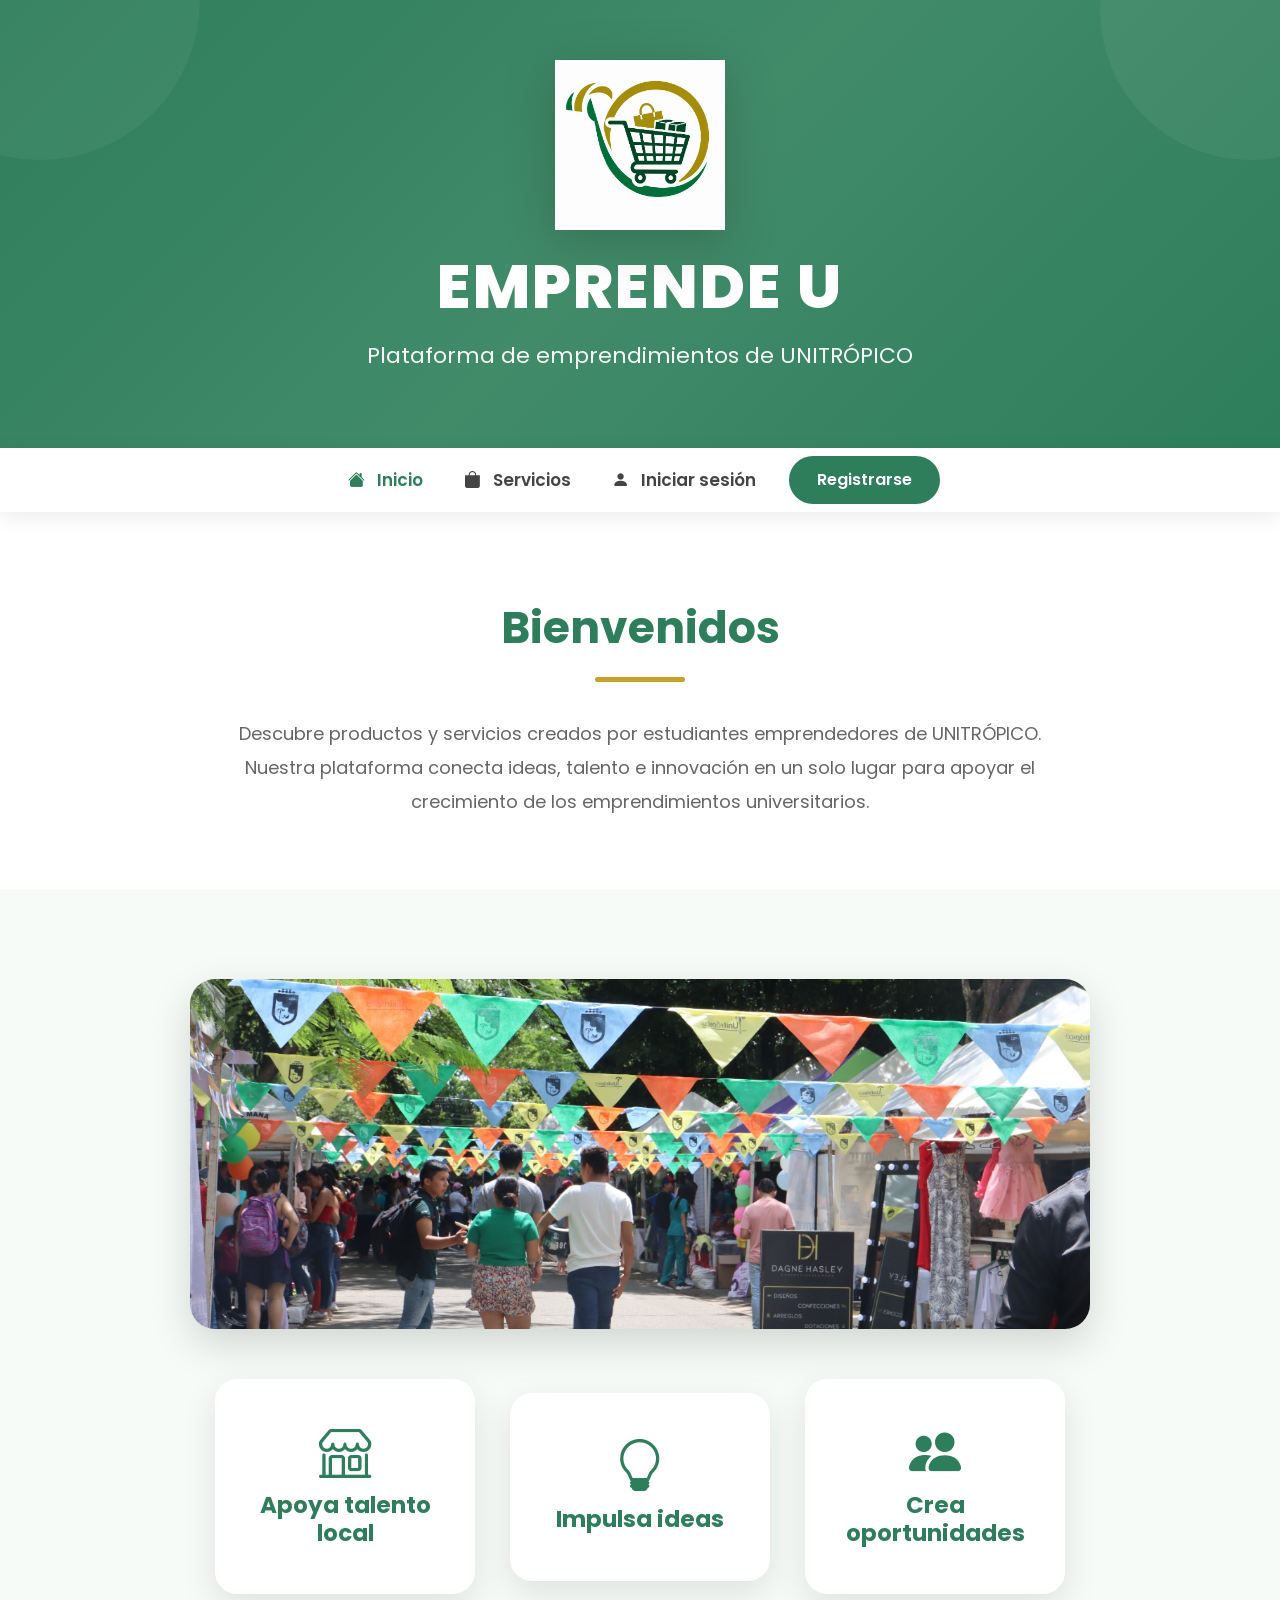
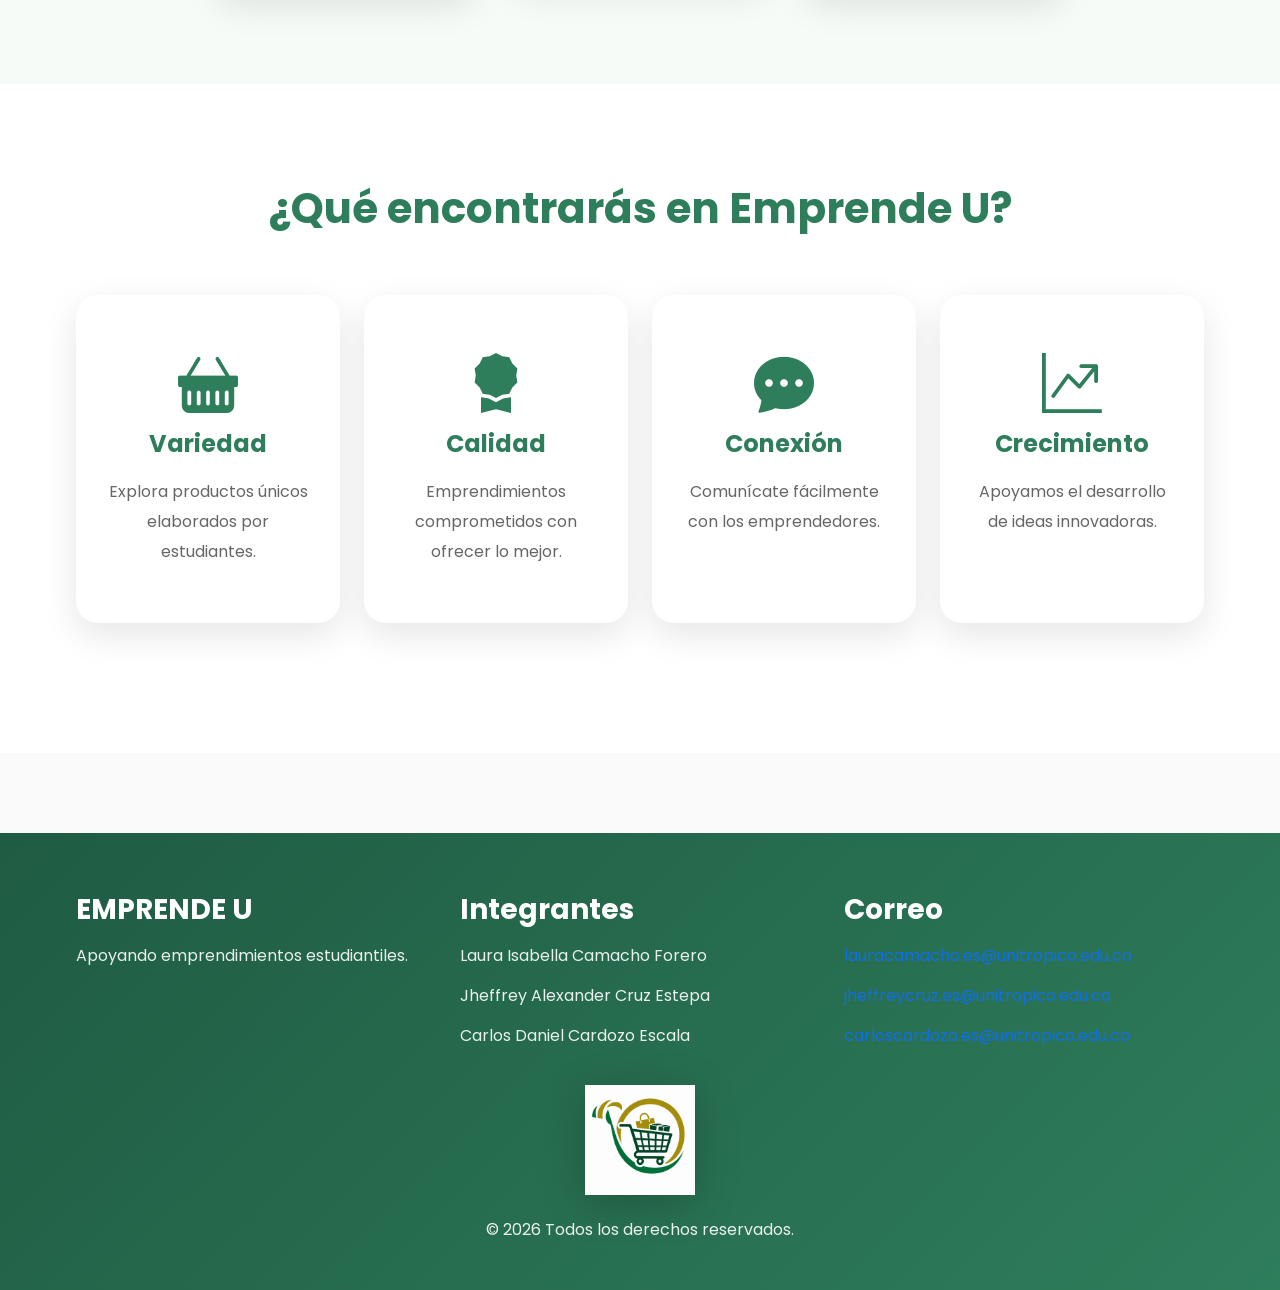
<file: index.html>
<!DOCTYPE html>
<html lang="es">

<head>
    <meta charset="UTF-8">
    <meta name="viewport" content="width=device-width, initial-scale=1.0">
    <title>Emprende U</title>
    <link rel="shortcut icon" href="../Multimedia/img/icono.png" type="image/x-icon">

    <link href="https://cdn.jsdelivr.net/npm/bootstrap@5.3.7/dist/css/bootstrap.min.css" rel="stylesheet">

    <link rel="stylesheet"
        href="https://cdn.jsdelivr.net/npm/bootstrap-icons@1.11.3/font/bootstrap-icons.min.css">

    <link
        href="https://fonts.googleapis.com/css2?family=Poppins:wght@300;400;500;600;700&display=swap"
        rel="stylesheet">

    <link rel="stylesheet" href="style/index.css">

</head>

<body>

<header class="hero">
    <div class="container hero-contenido">

        <img src="multimedia/img/logo.png" class="logo" alt="Logo">

        <h1>EMPRENDE U</h1>

        <p>
            Plataforma de emprendimientos de UNITRÓPICO
        </p>

    </div>
</header>

<nav class="navbar navbar-expand-lg menu">
    <div class="container">
        <button class="navbar-toggler"
            data-bs-toggle="collapse"
            data-bs-target="#menu">
            <span class="navbar-toggler-icon"></span>
        </button>
        <div class="collapse navbar-collapse justify-content-center"
            id="menu">
            <ul class="navbar-nav">
                <li class="nav-item">
                    <a href="#" class="nav-link active">
                        <i class="bi bi-house-fill"></i>
                        Inicio
                    </a>
                </li>
                <li class="nav-item">
                    <a href="templates/services.html"
                        class="nav-link">
                        <i class="bi bi-bag-fill"></i>
                        Servicios
                    </a>
                </li>
                <li class="nav-item">
                    <a href="templates/login.html"
                        class="nav-link">
                        <i class="bi bi-person-fill"></i>
                        Iniciar sesión
                    </a>
                </li>
                <li class="nav-item">
                    <a href="templates/registro.html"
                        class="btn btn-success">
                        Registrarse
                    </a>
                 </li>
            </ul>
        </div>
    </div>
</nav>

<section class="bienvenido">
    <div class="container">
        <h2>Bienvenidos</h2>
        <div class="linea"></div>
        <p>
            Descubre productos y servicios creados por estudiantes emprendedores de UNITRÓPICO.
            Nuestra plataforma conecta ideas, talento e innovación en un solo lugar para apoyar el crecimiento de los emprendimientos universitarios.
        </p>
    </div>
</section>

<section class="banner">
    <div class="container">
        <div class="banner-img">
            <img src="multimedia/img/bienvenidos.jpg" alt="Emprendimientos UNITRÓPICO">
        </div>
        <div class="banner-info">
            <div>
                <i class="bi bi-shop"></i>
                <h5>Apoya talento local</h5>
            </div>
            <div>
                <i class="bi bi-lightbulb"></i>
                <h5>Impulsa ideas</h5>
            </div>
            <div>
                <i class="bi bi-people-fill"></i>
                <h5>Crea oportunidades</h5>
            </div>
        </div>
    </div>
</section>

<section class="informacion">
    <div class="container">
        <h2>
            ¿Qué encontrarás en Emprende U?
        </h2>
        <div class="row">
            <div class="col-lg-3">
                <div class="card-info">
                    <i class="bi bi-basket-fill"></i>
                    <h4>Variedad</h4>
                    <p>
                        Explora productos únicos elaborados por estudiantes.
                    </p>
                </div>
            </div>
            <div class="col-lg-3">
                <div class="card-info">
                    <i class="bi bi-award-fill"></i>
                    <h4>Calidad</h4>
                    <p>
                        Emprendimientos comprometidos con ofrecer lo mejor.
                    </p>
                </div>
            </div>
            <div class="col-lg-3">
                <div class="card-info">
                    <i class="bi bi-chat-dots-fill"></i>
                    <h4>Conexión</h4>
                    <p>
                        Comunícate fácilmente con los emprendedores.
                    </p>
                </div>
            </div>
            <div class="col-lg-3">
                <div class="card-info">
                    <i class="bi bi-graph-up-arrow"></i>
                    <h4>Crecimiento</h4>
                    <p>
                        Apoyamos el desarrollo de ideas innovadoras.
                    </p>
                </div>
            </div>
        </div>
    </div>
</section>

<footer>
    <div class="container">
        <div class="row">
            <div class="col-md-4">
                <h4>
                    EMPRENDE U
                </h4>
                <p>
                    Apoyando emprendimientos estudiantiles.
                </p>
            </div>
            <div class="col-md-4">
                <h4>
                    Integrantes
                </h4>
                <p>Laura Isabella Camacho Forero</p>
                <p>Jheffrey Alexander Cruz Estepa</p>
                <p>Carlos Daniel Cardozo Escala</p>
            </div>

            <div class="col-md-4">
                <h4>
                    Correo
                </h4>
                <p>
                    <a href="mailto:lauracamacho.es@unitropico.edu.co">
                        lauracamacho.es@unitropico.edu.co
                    </a>
                </p>
                <p>
                    <a href="mailto:jheffreycruz.es@unitropico.edu.co">
                        jheffreycruz.es@unitropico.edu.co
                    </a>
                </p>
                <p>
                    <a href="mailto:carloscardozo.es@unitropico.edu.co">
                        carloscardozo.es@unitropico.edu.co
                    </a>
                </p>
            </div>
        </div>
    </div>
    <div class="container text-center">
        <br>
        <img src="multimedia/img/logo.png"
                    width="100">
        <p>
            © 2026 Todos los derechos reservados.
        </p>
    </div>
</footer>
<script src="https://cdn.jsdelivr.net/npm/bootstrap@5.3.7/dist/js/bootstrap.bundle.min.js"></script>
</body>
</html>
</file>
<file: style/index.css>
@import url('https://fonts.googleapis.com/css2?family=Poppins:wght@300;400;500;600;700;800&display=swap');

:root{

    --verde:#2E7D5B;
    --verdeOscuro:#1F5C43;
    --verdeClaro:#5FA584;
    --dorado:#C8A12D;
    --gris:#F7F9F8;
    --texto:#333;
    --blanco:#ffffff;
    --sombra:0 12px 35px rgba(0,0,0,.10);
    --transicion:.35s;
}

*{
    margin:0;
    padding:0;
    box-sizing:border-box;
}

html{
    scroll-behavior:smooth;
}

body{
    font-family:'Poppins',sans-serif;
    background:#fafafa;
    color:var(--texto);
    overflow-x:hidden;
}

img{
    max-width:100%;
    display:block;
}

a{
    text-decoration:none;
}

.container{
    width:90%;
    max-width:1200px;
    margin:auto;
}

.hero{
    background:linear-gradient(135deg,#2E7D5B,#418B69,#2E7D5B);
    padding:60px 0;
    position:relative;
    overflow:hidden;
}

.hero::before{
    content:"";
    position:absolute;
    width:320px;
    height:320px;
    background:rgba(255,255,255,.05);
    border-radius:50%;
    top:-160px;
    left:-120px;
}

.hero::after{
    content:"";
    position:absolute;
    width:300px;
    height:300px;
    background:rgba(255,255,255,.05);
    border-radius:50%;
    right:-120px;
    top:-140px;
}

.hero-contenido{
    display:flex;
    flex-direction:column;
    justify-content:center;
    align-items:center;
    text-align:center;
    position:relative;
    z-index:2;
}

.logo{
    width:170px;
    margin-bottom:20px;
    transition:.4s;
    filter:drop-shadow(0 12px 25px rgba(0,0,0,.18));
}
.logo:hover{
    transform:scale(1.05);
}

.hero h1{
    color:white;
    font-size:62px;
    font-weight:800;
    letter-spacing:2px;
    margin-bottom:15px;
}

.hero p{
    color:white;
    font-size:22px;
    font-weight:400;
    opacity:.95;
}

.menu{
    background:#ffffff;
    box-shadow:0 5px 20px rgba(0,0,0,.08);
    position:sticky;
    top:0;
    z-index:999;
}

.menu .navbar{
    padding:18px 0;
}

.menu .navbar-nav{
    gap:25px;
    align-items:center;
}

.menu .nav-link{
    color:#444;
    font-weight:600;
    font-size:17px;
    padding:10px 18px;
    border-radius:10px;
    transition:var(--transicion);
}

.menu .nav-link i{
    margin-right:8px;
}

.menu .nav-link:hover{
    color:var(--verde);
    background:#EEF8F3;
}

.menu .nav-link.active{
    color:var(--verde);
}

.menu .btn{
    padding:12px 28px;
    border-radius:30px;
    background:var(--verde);
    border:none;
    font-weight:600;
    transition:var(--transicion);
}

.menu .btn:hover{
    background:var(--verdeOscuro);
    transform:translateY(-3px);
}

.bienvenido{
    padding:90px 0 70px;
    background:#ffffff;
}

.bienvenido h2{
    color:var(--verde);
    text-align:center;
    font-size:44px;
    font-weight:700;
}

.linea{
    width:90px;
    height:5px;
    background:var(--dorado);
    border-radius:10px;
    margin:22px auto 35px;
}

.bienvenido p{
    max-width:850px;
    margin:auto;
    text-align:center;
    font-size:18px;
    line-height:34px;
    color:#666;
}

.banner{
    background:#F6FBF8;
    padding:90px 0;
}

.banner-img{
    width:100%;
    display:flex;
    justify-content:center;
    margin-bottom:50px;
}

.banner-img img{
    width:100%;
    max-width:900px;
    height:350px;
    object-fit:cover;
    border-radius:25px;
    display:block;
    box-shadow:0 15px 40px rgba(0,0,0,.15);
}

.banner-info{
    display:flex;
    justify-content:center;
    align-items:center;
    gap:35px;
    flex-wrap:wrap;
}

.banner-info div{
    width:260px;
    background:#ffffff;
    padding:35px 25px;
    border-radius:22px;
    text-align:center;
    box-shadow:0 12px 35px rgba(0,0,0,.10);
    transition:.35s ease;
}

.banner-info div:hover{
    transform:translateY(-12px);
    box-shadow:0 22px 45px rgba(0,0,0,.18);
}

.banner-info i{
    font-size:52px;
    color:var(--verde);
    margin-bottom:18px;
}

.banner-info h5{
    color:var(--verde);
    font-size:23px;
    font-weight:700;
    margin-bottom:12px;
}

.banner-info p{
    color:#666;
    font-size:15px;
    line-height:28px;
}

.informacion{
    background:#ffffff;
    padding:100px 0;
}

.informacion h2{
    text-align:center;
    color:var(--verde);
    font-size:42px;
    font-weight:700;
    margin-bottom:60px;
}

.card-info{
    background:var(--blanco);
    border-radius:22px;
    padding:40px 30px;
    text-align:center;
    box-shadow:0 12px 35px rgba(0,0,0,.10);
    transition:.35s ease;
    height:100%;
    border-top:5px solid transparent;
}

.card-info:hover{
    transform:translateY(-12px);
    border-top:5px solid var(--verde);
    box-shadow:0 22px 45px rgba(0,0,0,.18);
}

.card-info i{
    font-size:60px;
    color:var(--verde);
    margin-bottom:22px;
    transition:.35s;
}

.card-info:hover i{
    transform:scale(1.15);
    color:var(--dorado);
}

.card-info h4{
    color:var(--verde);
    font-size:24px;
    font-weight:700;
    margin-bottom:18px;
}

.card-info p{
    color:#666;
    line-height:30px;
    font-size:16px;
}

.informacion .col-lg-3{
    margin-bottom:30px;
}

footer{
    background:linear-gradient(135deg,#1F5C43,#2E7D5B);
    color:white;
    padding:60px 0 35px;
    margin-top:80px;
}

footer img{
    width:110px;
    margin:0 auto 20px;
    filter:drop-shadow(0 8px 20px rgba(0,0,0,.20));
}

footer h4{
    font-size:28px;
    font-weight:700;
    margin-bottom:15px;
}

footer p{
    max-width:700px;
    margin:10px auto;
    font-size:16px;
    line-height:30px;
    opacity:.9;
}

@media(max-width:992px){
.hero{
    padding:50px 20px;
}

.hero h1{
    font-size:48px;
}

.hero p{
    font-size:19px;
}

.logo{
    width:150px;
}

.banner-img img{
    height:300px;
}

.banner-info{
    gap:25px;
}

.banner-info div{
    width:230px;
}

.informacion h2{
    font-size:36px;
}

}

@media(max-width:768px){
.hero{
    padding:45px 15px;
}

.logo{
    width:120px;
}

.hero h1{
    font-size:36px;
}

.hero p{
    font-size:17px;
}

.bienvenido h2{
    font-size:34px;
}

.bienvenido p{
    font-size:16px;
    line-height:30px;
}

.banner{
    padding:70px 0;
}

.banner-img img{
    height:220px;
}

.banner-info{
    flex-direction:column;
    align-items:center;
}

.banner-info div{
    width:100%;
    max-width:340px;
}

.informacion{
    padding:70px 0;
}

.informacion h2{
    font-size:32px;
    margin-bottom:40px;
}

.card-info{
    margin-bottom:25px;
}

footer{
    padding:45px 20px;
}

footer h4{
    font-size:24px;
}

footer p{
    font-size:15px;
}

}

.banner-info div,
.card-info,
.logo,
.btn,
.nav-link{
    transition:.35s ease;
}

::selection{
    background:var(--verde);
    color:white;
}
</file>
